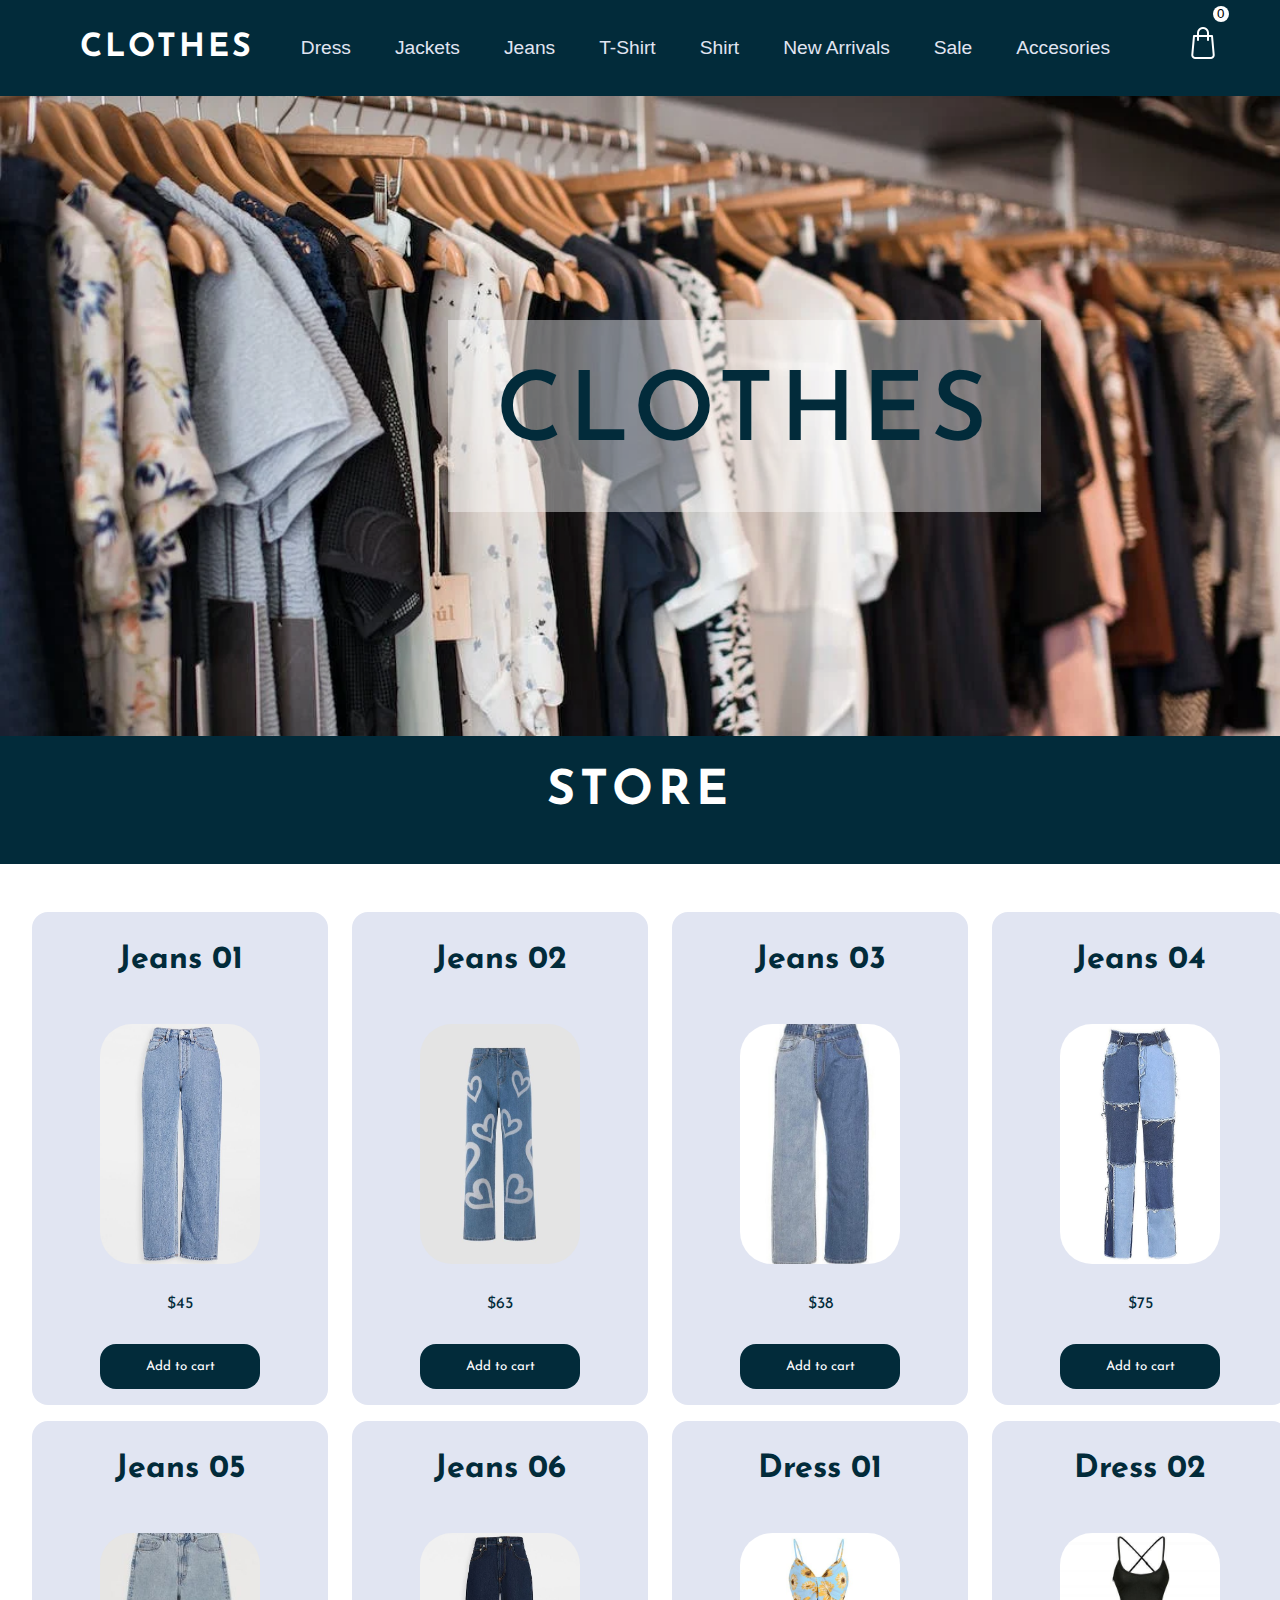
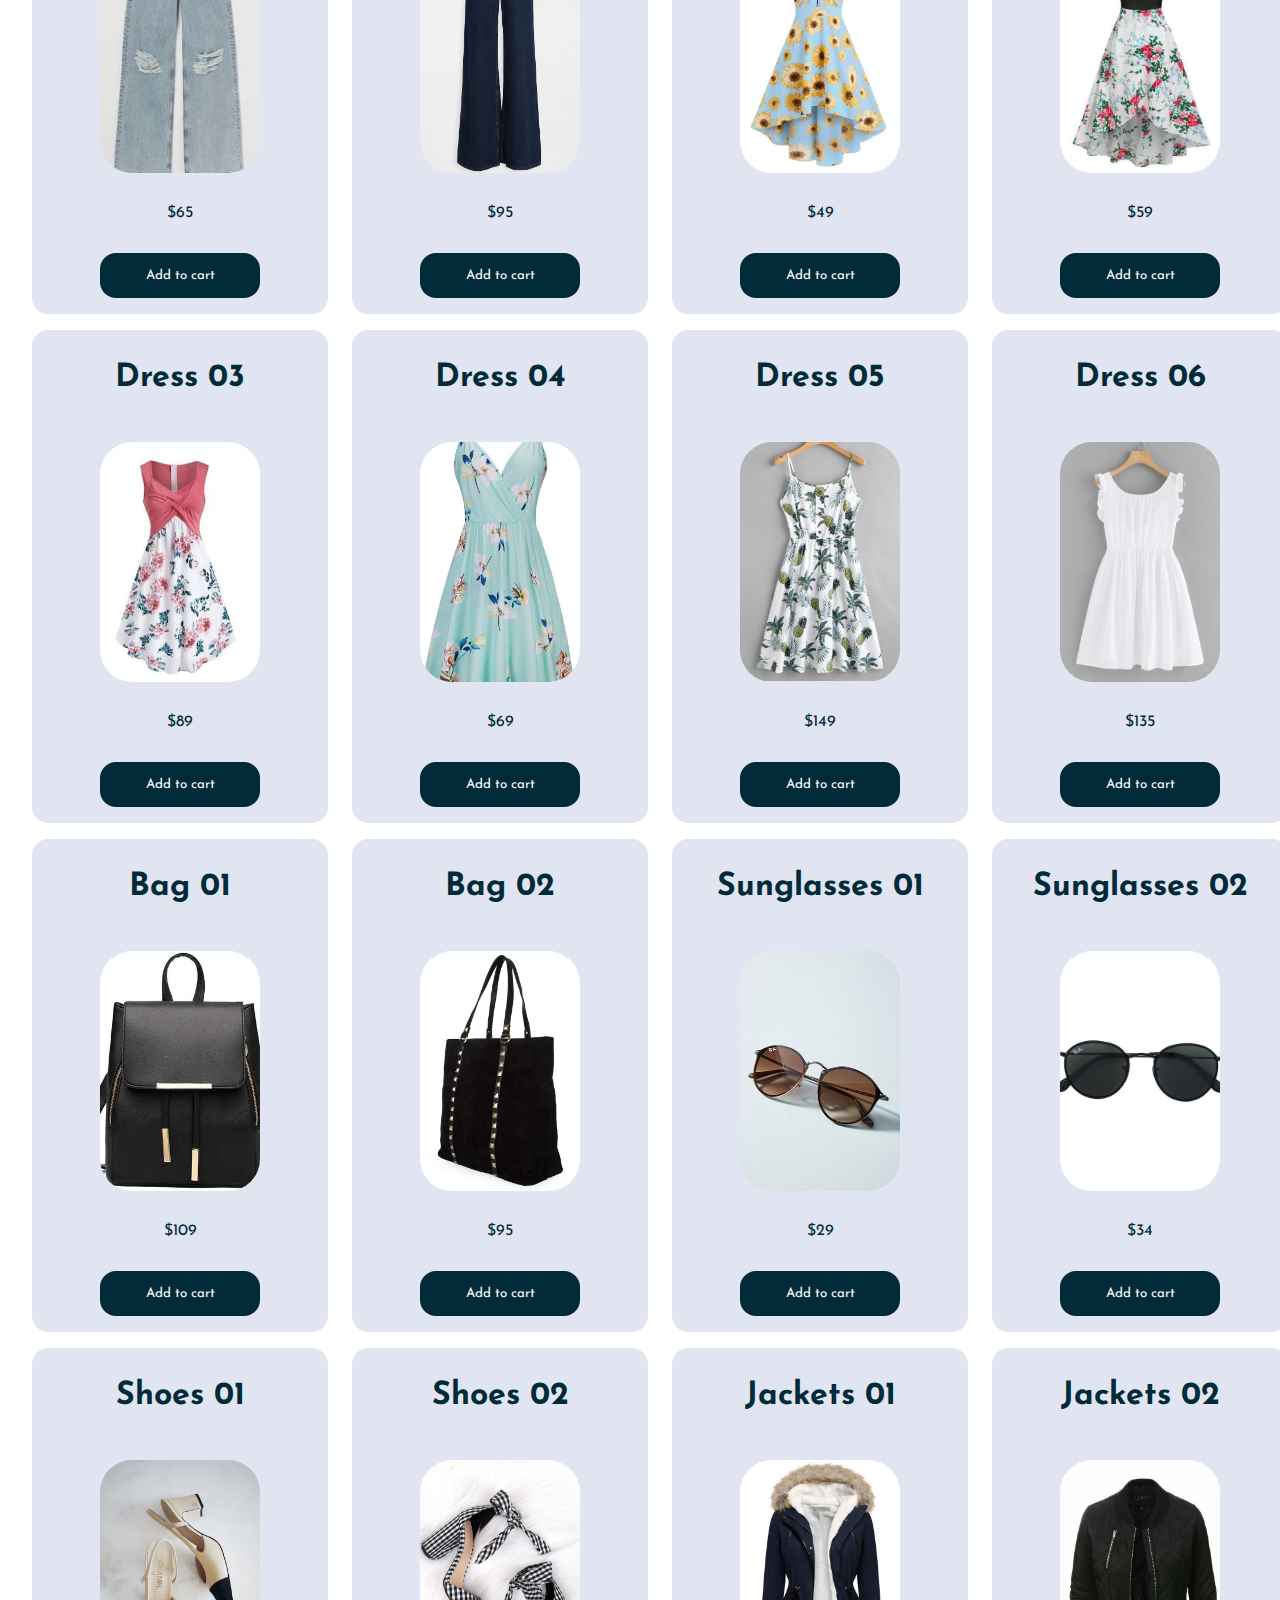
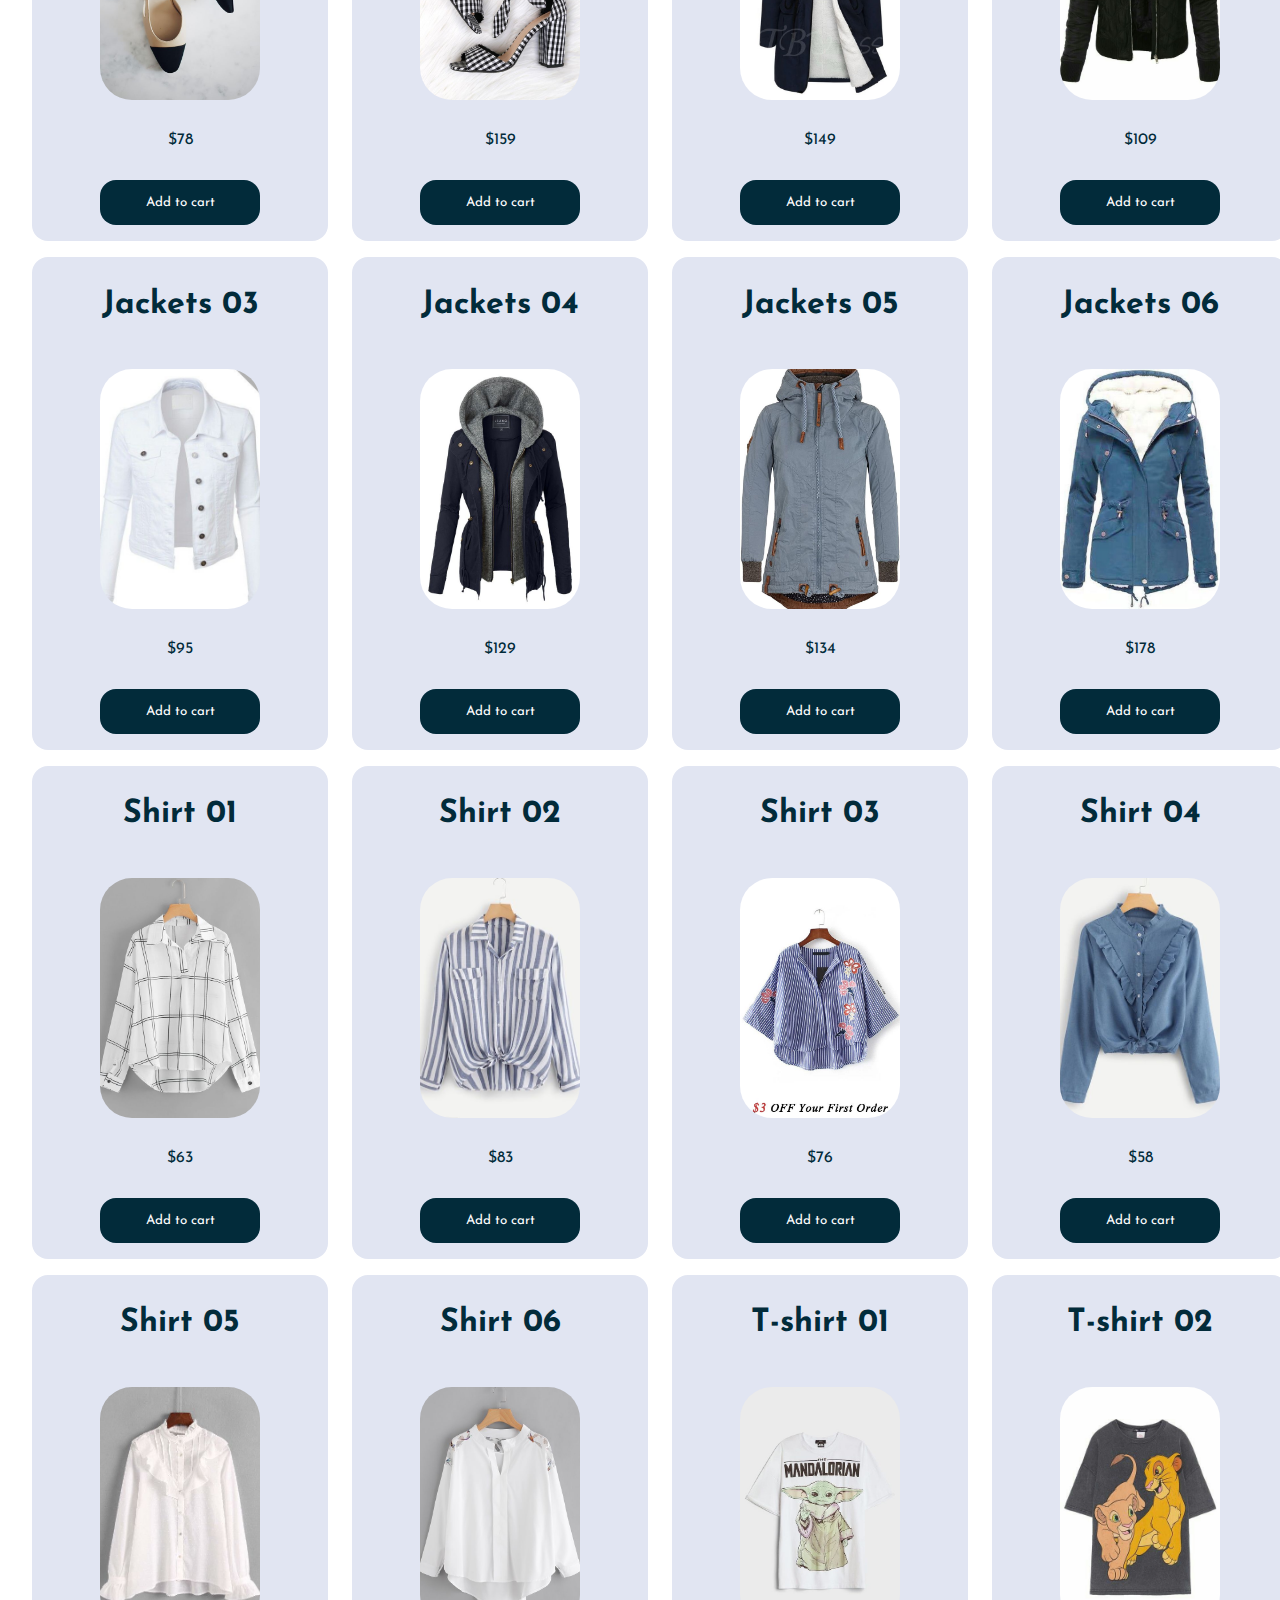
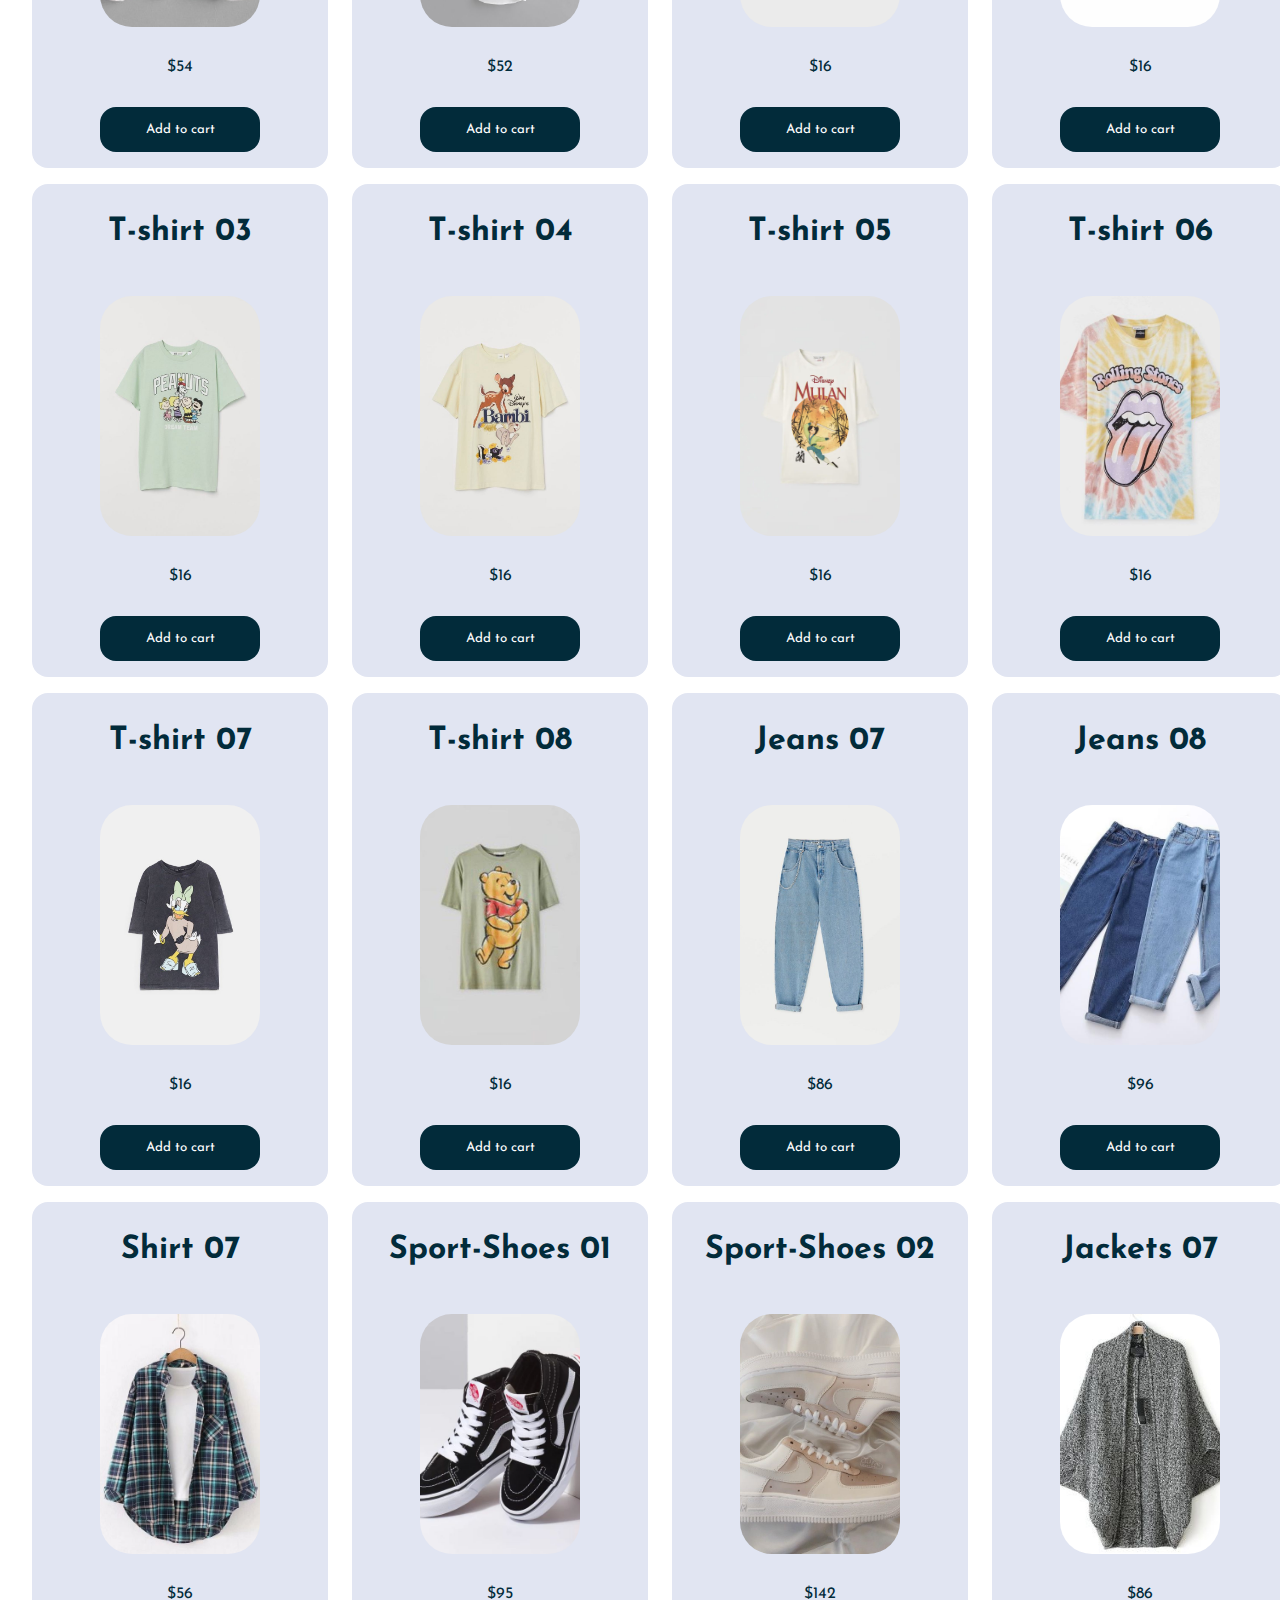
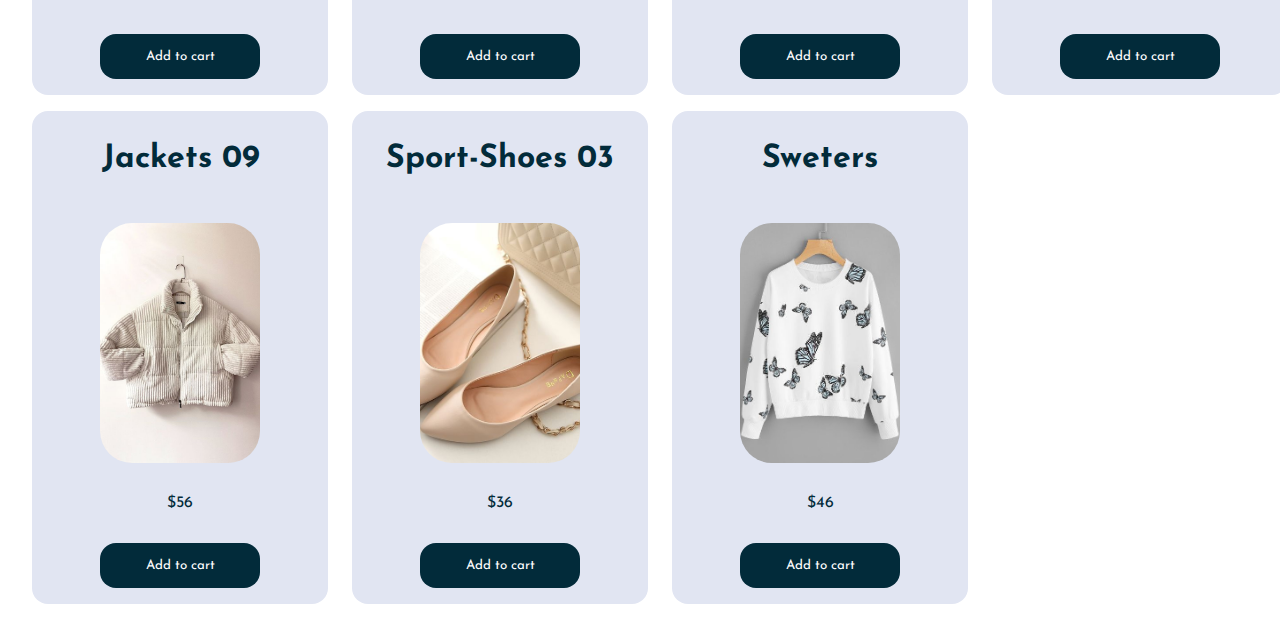
<file: index.html>
<!DOCTYPE html>
<html lang="en">
<head>
    <meta charset="UTF-8">
    <meta http-equiv="X-UA-Compatible" content="IE=edge">
    <meta name="viewport" content="width=device-width, initial-scale=1.0">
    <title>Store</title>
    <link rel="stylesheet" href="./css/style.css">
</head>
<body>
    <main class="main-container">
        <header class="header-container">
            <div class="container-navbar">
                <a class="marca" href="./index.html">CLOTHES</a>
                <ul class="menu">
                    <li>
                        <button id="Dress" class="btn-categories">Dress</button>
                    </li>
                    <li>
                       <button id="Jackets" class="btn-categories">Jackets</button>
                    </li>
                    <li>
                        <button id="Jeans" class="btn-categories">Jeans</button>
                    </li>
                    <li>
                        <button id="T-Shirt" class="btn-categories">T-Shirt</button>
                    </li>
                    <li>
                        <button id="Shirt" class="btn-categories">Shirt</button>
                    </li>
                    <li>
                        <button id="New" class="btn-categories">New Arrivals</button>
                    </li>
                    <li>
                        <button id="Sale" class="btn-categories">Sale</button>
                    </li>
                    <li>
                        <button id="Accesories" class="btn-categories">Accesories</button>
                    </li>
                    
                </ul>
                <div class="navbar-btn-menu">
                    <button class="btn-carrito"><span id="number" class="number">0</span><a href="./cart.html"><img  src="./css/img/icons/bolso.png" alt="carrito-de-compra"></a></button>
                    <button class ="btn-menu"><img  src="./css/img/icons/lista.png" alt=""></button>
                </div>
         
                <div class="menu-modal-background">
                    <nav class="menu-modal-container">
                        <img class="btn-close" src="./css/img/icons/icon-close.svg" alt="img-close">
                        <ul class="menu-modal">
                            <li><button id="Dress" class="btn-categories">Dress</button></li>
                            <li><button id="Jackets" class="btn-categories">Jackets</button></li>
                            <li><button id="Jeans" class="btn-categories">Jeans</button></li>
                            <li><button id="T-Shirt" class="btn-categories">T-Shirt</button></li>
                            <li><button id="Shirt" class="btn-categories">Shirt</button></li>
                            <li><button id="New" class="btn-categories">New Arrivals</button></li>
                            <li><button id="Sale" class="btn-categories">Sale</button></li>
                            <li><button id="Accesories" class="btn-categories">Accesories</button></li>
                        </ul>
                    </nav>
                    
                </div>
            </div>
        </header>
        <section class="principal">
            <div class="section-img">
                <h1 class="container-title">CLOTHES</h1>
                <img src="./css/img/principal.jpg" alt="">
            </div>
        
        </section>
        <div class="container-store">
            <h2 class="new-title" id="titulo-principal">STORE</h2>
            <div id="container" class="container "></div> 
        </div>

    </main>
    
    <script src="./products.js"></script>
    <script src="./app.js"></script>   
</body>
</html>
</file>
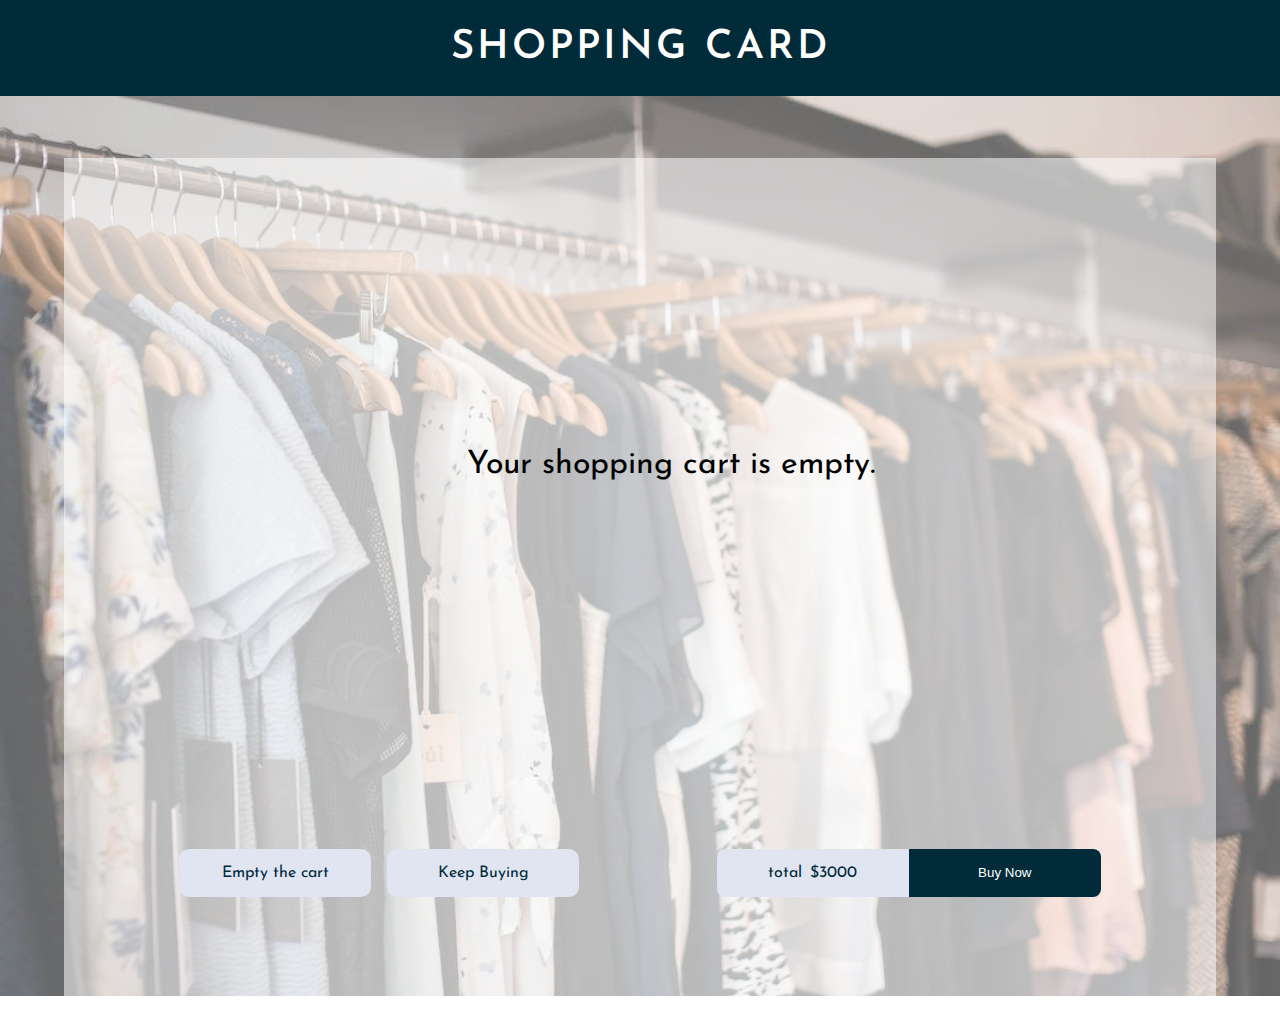
<file: cart.html>
<!DOCTYPE html>
<html lang="en">
<head>
    <meta charset="UTF-8">
    <meta http-equiv="X-UA-Compatible" content="IE=edge">
    <meta name="viewport" content="width=device-width, initial-scale=1.0">
    <title>Shopping Card</title>
    <link rel="stylesheet" href="./css/style.css">
</head>
<body>
    <div class="cart-header">
        <h2>SHOPPING CARD</h2>
    </div>
    <div class="cart-background">
            <img class="cart-background-img"  src="./css/img/principal.jpg" alt="">
    <div class="cart-container">
        <div class="cart-empty ">
            <p>Your shopping cart is empty.</p>
        </div>
        <div class="cart-products  ">
            <!--Javascript-->
        </div>
        <div class="cart-accions ">
            <div class="cart-container-left">
            <button class="cart-accions-delete">Empty the cart</button>
            <button class="cart-accions-keep-buying"> <a href="./index.html">Keep Buying</a></button>
            </div>
            <div class="cart-container-rigth">
            <div class="cart-accions-total">
                <p>total</p>
                <p id="total">$3000</p>
            </div>
            <button class="cart-accions-buy">Buy Now</button>
            </div>
        </div>
        <p class="cart-purchase  ">Thanks for your purchase.</p>
       <a class="btn-return" href="./index.html">Return</a>
    </div>
    </div>


<script src="./products.js"></script>
<script src="./cart.js"></script>


</body>
</html>
</file>
<file: css/style.css>
@import url('https://fonts.googleapis.com/css2?family=Josefin+Sans:wght@300;400;600&display=swap');
:root{
    --gunmetal: #022b3aff;
    --metallic-seaweed: #1f7a8cff;
    --beau-blue: #bfdbf7ff;
    --lavender-web: #e1e5f2ff;
    --white: #ffffffff;
}
body{
    margin: 0;
    padding: 0;
    box-sizing: border-box;
}
.main-container{
    position: relative;
    margin: 0;
    
}

.header-container{
    position: relative;
    width:100%;
    display: flex;
    align-items: center;
    background-color: var(--gunmetal);
    color: var(--white);
}
.menu{
    display: none;
}
.container-navbar{
    width: 100%;
    height: 4rem;
    display: flex;
    align-items: center;
    justify-content: space-between;
    padding: 0 2rem;

}
 .marca{
    text-decoration: none;
    font-family: 'Josefin Sans', sans-serif;
    letter-spacing:3px;
    color: white;
    font-size: 1rem;
    font-weight: 700;
    margin-left: 1rem;

}

.navbar-btn-menu{
    display: flex;
    gap: 1rem;
    
}
.btn-menu {
    background-color: var(--gunmetal);
    width: 1rem;
    border: none;
    cursor: pointer;
}
.btn-menu img{
    display: block;
    width: 1.2rem;
    height: 1.2rem;
    color: #ffffff;
    margin-right: 2rem;
    margin-bottom: 0.4rem;
}
.btn-carrito{
    width: 1.2rem;
    background-color: var(--gunmetal);
    border: none;
}

.btn-carrito img{
    
    width: 1.2rem;
    height: 0.6remrem;
    color: #ffffff;
    margin-right: 2rem;
    margin-bottom: 0.4rem;
    cursor: pointer;
}  
.number{
    background-color: var(--white);
    width:1rem;
    height:1rem;
    border-radius: 50%;
    position: absolute;
    right: 8%;
    top: 6%;
}
/*Menu modal que esta oculto y se ve con js*/
.menu-modal-background {
    width: 100%;
    height: 100vh;
    background-color: rgba(31, 122, 140, 0.384);
    position: absolute;
    z-index: 2;
    top: -1%;
    left: 0%;
    
}
.menu-modal-container{
    height: 100vh;
    width: 10rem;
    background-color: var(--metallic-seaweed);
    padding: 1.7rem 1.5rem;
    position: absolute;
    z-index: 3;
    left: 60%;

}
.menu-modal{
    display: flex;
    flex-direction: column;
    align-items: center;
    list-style: none;
    font-weight: 700;
    font-size: 1.1rem;
    margin-top: 2rem;
    height: 12.5rem;
    
}
.btn-close{
    width: 1rem;
    height: 1rem;
    margin-left: 9rem;
    margin-top: 1rem;
    
    
}
.btn-close:hover{
    cursor: pointer;
}

.menu-modal button {
    border: none;
    background-color: var(--metallic-seaweed);
    padding: 1rem;
    color: var(--white);
    font-size: 1.2rem;
    
}
.btn-categories{
    cursor: pointer;
}
/*Cart-Shopping*/
.cart-header{
    width: 100%;
    height: 6rem;
    background-color: var(--gunmetal);
    display: flex;
    align-items: center;
    justify-content: center;
    
}
.cart-background-img{
    width: 100%;
    height: 100vh;
    opacity: 0.6;
    object-fit: cover;
    
}
.cart-header h2{
    color: var(--white);
    font-size: 2.5rem;
    font-weight: 600;
    font-family: 'Josefin Sans', sans-serif;
    letter-spacing: 3px;
    
}
.cart-container{
    width: 90%;
    height: 96%;
    background-color: #ffffff8a;
    position: absolute;
    top:17.5%;
    left: 5%;
}
.cart-empty{
    font-family: 'Josefin Sans', sans-serif;
    font-size: 2rem;
    text-align: center;
    position: absolute;
    top: 30%;
    left: 15%;
    right: 15%;
    

}


.cart-products{
   width: 100%;
   height: 90%;
   padding: 1.5rem;
}
.cart-product{
    font-family: 'Josefin Sans', sans-serif;
    display: flex;
    justify-content: space-between;
    align-items: center;
    text-align: center;
    gap: 1rem;
    width: 90%;
    margin-top: 2rem;
    border: 1px solid var(--gunmetal);
    height: 6rem;
}
.cart-product p{
    font-size: 1rem;
    padding-top: 0.6rem;
}
.cart-product h6{
    margin: 0;
    
    
}

.cart-product-image {
    width: 5rem;
    height: 5rem;
    object-fit: cover;
    border-radius: 8px;
    margin-left: 0.8rem;
}
.cart-product-delete{
    background-color: transparent;
    border: none;
    cursor: pointer;
}
.cart-product-delete img{
    width: 1rem;
    height: 1rem;
    object-fit: cover;
}
.cart-accions{
    width: 80%;
    height: 8rem;
    display: flex;
    position: absolute;
    top: 80%;
    left: 1%;
    gap: 1rem;
}
.cart-container-left{
    display: flex;
    gap: 1rem;
    
}
.cart-accions-keep-buying{
    width: 7rem;
    height: 3rem;
    padding: 0;
    font-family: 'Josefin Sans', sans-serif;
    font-size: 1rem;
    text-align: center;
    background-color: var(--lavender-web);
    border-radius: 10px;
    border: none;
    cursor: pointer;
   
}
.cart-accions-keep-buying a {
    text-decoration: none;
    color: var(--gunmetal);
}

.cart-accions-delete{
    width: 7rem;
    height: 3rem;
    padding: 0;
    font-family: 'Josefin Sans', sans-serif;
    font-size: 1rem;
    text-align: center;
    background-color: var(--lavender-web);
    border-radius: 10px;
    border: none;
    cursor: pointer;
    color: var(--gunmetal);
}
.cart-container-rigth{
    display: flex;
    width: 14rem;
    height: auto;
    font-family: 'Josefin Sans', sans-serif;
    font-size: 1rem;
   
}
.cart-accions-total{
    display: flex;
    width: 6rem;
    height: 3rem;
  
    gap: 0.5rem;
    text-align: center;
    background-color: var(--lavender-web);
    border-top-left-radius: 8px;
    border-bottom-left-radius: 8px; 
    border: none;
    color: var(--gunmetal);
}
.cart-accions-buy{
    color: var(--white);
    width: 6rem;
    height: 3rem;
    padding: 0rem;
    background-color: var(--gunmetal);
    border-top-right-radius: 8px;
    border-bottom-right-radius: 8px; 
    border: none;
    color: var(--white);
    cursor: pointer;
}
.cart-purchase{
    font-weight: 600;
    font-family: 'Josefin Sans', sans-serif;
    margin: 0;
    color: var(--gunmetal);
    position: absolute;
    top: 45%;
    left: 8%;
    font-size: 2rem;
}
.btn-return{
    color: var(--white);
    width: 6rem;
    height: 3rem;
    padding-top: 1rem;
    background-color: var(--gunmetal);
    border-radius: 1rem; 
    border: none;
    color: var(--white);
    cursor: pointer;
    position: absolute;
    top: 65%;
    left: 40%;
    
    text-decoration: none;
    text-align: center;
}


/* img principal con la marca */

.principal{
    width: 100%;
    display: flex;
    flex-direction: column;
    position: relative;
    z-index: 1;

}
.container-title{
    font-size: 4rem;
    font-weight: 600;
    position: absolute;
    top: 25%;
    left: 10%;
    color: var(--gunmetal);
    letter-spacing:6px;
    padding:2rem;
    background-color: #ffffff6b;
    z-index: 2;
    font-family: 'Josefin Sans', sans-serif;

}
.section-img  {
    position: relative;
    z-index: 0;
    width: 100%;
    height: 40rem;
    background-color: var(--gunmetal);
}
.section-img img{
    width: 100%;
    height: 40rem;
    object-fit: cover;
    position: absolute;
    z-index:1 ;
}
/*Contenedor de products*/
.container-store{
    position: relative;
    height: auto;
    width: 100%;
    background-color: var(--white)
}
.new-title{
    width: 100%;
    position: absolute;
    z-index: 0;
    background-color: var(--gunmetal);
    color: var(--white);
    font-size: 1.4rem;
    height: 4rem;
    text-align: center;
    margin: 0;
    padding-top: 1.4rem;
    letter-spacing:5px;
    font-family: 'Josefin Sans', sans-serif;
}

 .container-store .container {
    width: 100%;
    display: grid;
    grid-template-columns: 2fr 2fr;
    grid-template-rows: auto;
    padding: 2rem;
    position: absolute;
    margin-top: 4rem;
    z-index: 1;
  

}
.product{
    width: 12rem;
    height: auto;
    border-radius: 1rem;
    background-color: var(--lavender-web);
    display: flex;
    flex-direction: column;
    align-items: center;
    margin-top: 1rem;
    margin-right: 1.5rem;

}
.product img{
    width: 6rem;
    height: 7rem;
    border-radius: 1rem;
    object-fit: cover;
}
.product h3{
    font-size: 1rem;
    font-family: 'Josefin Sans', sans-serif;

    
}
.product button {
    width: 7rem;
    height: auto;
    padding: 1rem;
    font-family: 'Josefin Sans', sans-serif;
    background-color: var(--gunmetal);
    color: var(--white);
    border: none;
    border-radius: 1rem;
    margin: 1rem;
    cursor: pointer;
}



@media (min-width: 1120px){
    .main-container{
        width: 100%;
        
    }
    .header-container{
        width: 100%;
        height: 6rem;
        display: flex;
        justify-content: space-between;
        
    }
    .marca{
        font-size: 2rem;
        font-weight: 700;
        margin-left: 3rem;
    }
    .btn-menu{
        display: none;
    }
    .btn-carrito img{
        width: 2rem;
        
    }
    .btn-carrito{
        margin-right: 3rem;
    }
    .number{
        position: absolute;
        right: 4%;
    }
    .menu{
        display: flex;
        justify-content: space-between;
        gap: 2rem;
        list-style: none;
        margin-right: 4rem; 
        
    }
    .btn-categories{
        border:none;
        cursor: pointer;
        background-color: var(--gunmetal);
        color: var(--lavender-web);
        font-size: 1.2rem;
    }
    .principal{
        display: flex;
        justify-content: center;
        align-items: center;
    }
    .section-img img{
        height: 100%;
        width: 100%;
        object-fit: cover;
    }
    .container-title{
        width: auto;
        height: 6rem;
        padding: 3rem;
        font-size: 6rem;
        margin-left: 20rem;
        
    }
    .container-store{
        position: relative;
        height: auto;
        width: 100%;
        background-color: var(--white);
        
    }
    .container-store .container {
        display: none;
        width: 100%;
        margin-top: 8rem;
        display: grid;
        grid-template-columns: repeat(4, 1fr);
        position: absolute;
        z-index: 1;
        background-color: var(--white);
    }
    .new-title{
       font-size: 3rem;
       padding: 2rem 0;
    }
    .product{
        width: auto;
        height: auto;
    }
    .product img{
        width: 10rem;
        height: 15rem;
        border-radius: 3rem;
        object-fit: cover;
        padding: 1rem;

    }
    .product h3{
        font-size: 2rem;
        font-family: 'Josefin Sans', sans-serif;
        color: var(--gunmetal);
    
    }
    .product p {
        color: var(--gunmetal);
        font-family: 'Josefin Sans', sans-serif;

    }
    .product button {
        width: 10rem;
        height: auto;
        padding: 1rem;
        font-family: 'Josefin Sans', sans-serif;
        background-color: var(--gunmetal);
        color: var(--white);
        border: none;
        border-radius: 1rem;
        margin: 1rem
    }
   
    .cart-accions{
        position: absolute;
        display: flex;
        justify-content: space-between;
        top: 80%;
        left: 10%;
     
    }
    .cart-container-left{
        display: flex;

    }
    .cart-accions-delete{
        width: 12rem;
        height: 3rem;
    }
    .cart-accions-keep-buying{
        width: 12rem;
    }
    .cart-container-rigth{
        width: auto;
    }
    .cart-accions-total{
        width: 12rem;
        display: flex;
       justify-content: center;
    }
    .cart-accions-buy{
        width: 12rem;
    }
    .cart-product{
        width: 90%;
        margin: 2rem;
        border: 1px solid var(--gunmetal);
        height: 6rem;
        
    }
    .cart-product p{
        font-size: 1.8rem;
        padding: 0;
        margin: 1rem 0;
    }
    .cart-empty{
        display: flex;
        position: absolute;
        left: 35%;
    }
    .cart-purchase{
        position: absolute;
        top: 45%;
        left: 35%;
        font-size: 2rem;
    }
    .btn-return{
       
        position: absolute;
        top: 65%;
        left: 45%;
    }

    
}
</file>
